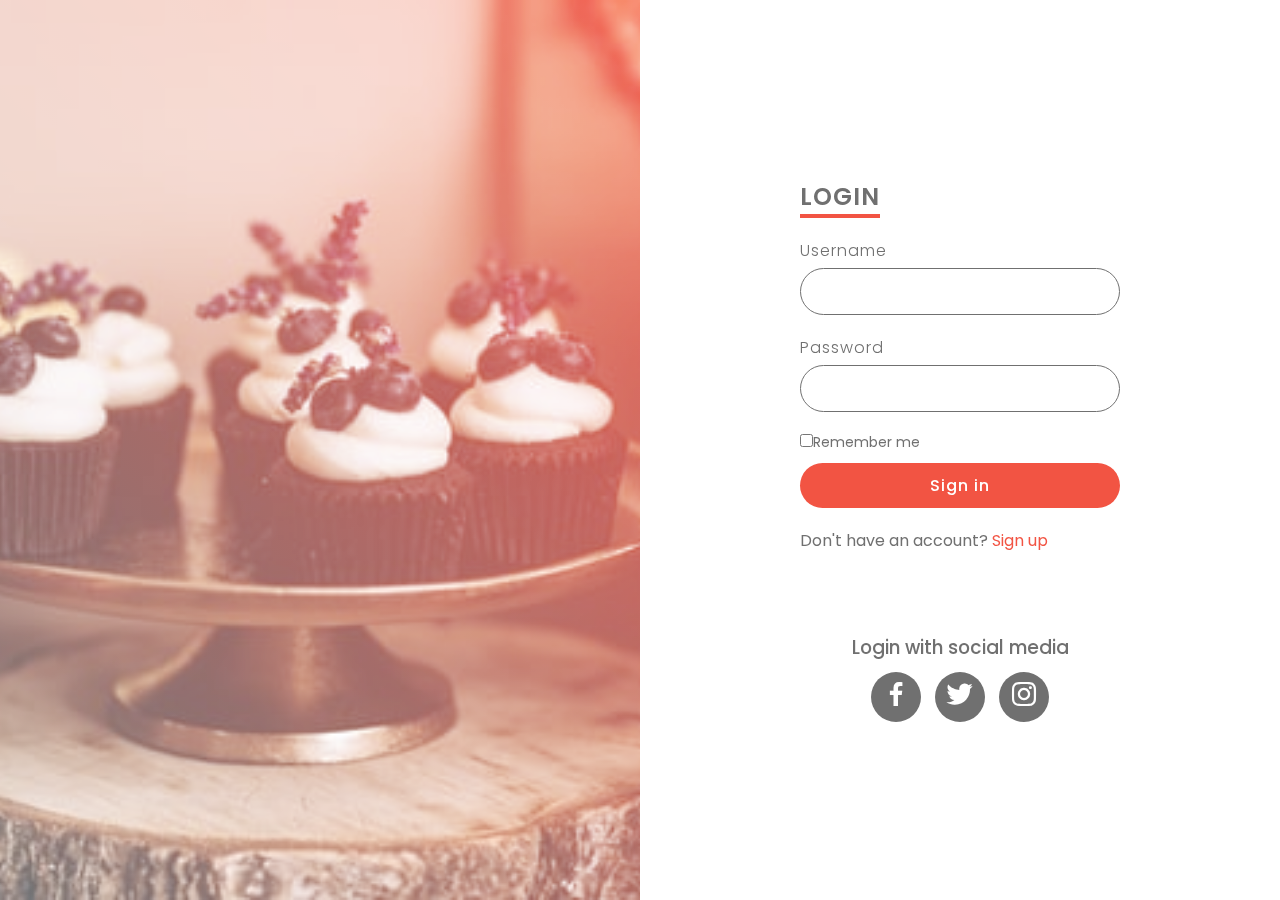
<file: login.html>
<!DOCTYPE html>
<html lang="en">
<head>
    <meta charset="UTF-8">
    <meta http-equiv="X-UA-Compatible" content="IE=edge">
    <meta name="viewport" content="width=device-width, initial-scale=1.0">
    <title>Login</title>
    <link rel="preconnect" href="https://fonts.gstatic.com">
<link href="https://fonts.googleapis.com/css2?family=Poppins:wght@300&display=swap" rel="stylesheet">
<link rel="stylesheet" href="login.css">
<link href='https://cdn.jsdelivr.net/npm/boxicons@2.0.5/css/boxicons.min.css' rel='stylesheet'>

</head>
<body>
    <section>
        <div class="imgBx">
            <img src="./img/image3.jpg" alt="background-image">
        </div>
        <div class="contentBx">
            <div class="formBx">
                <h2>Login</h2>
                <form>
                    <div class="inputBx">
                        <span>Username</span>
                        <input type="text">
                    </div>
                    <div class="inputBx">
                        <span>Password</span>
                        <input type="password">
                    </div>
                    <div class="remember">
                        <label><input type="checkbox">Remember me</label>
                    </div>
                    <div class="inputBx">
                        <input type="submit" value="Sign in">
                    </div>
                    <div class="inputBx">
                        <p>Don't have an account? <a href="#">Sign up</a></p>
                    </div>
                </form>
                <h3>Login with social media</h3>
                <ul class="sci">
                    <li><a href="#"><i class='bx bxl-facebook '></i></a></li>
                    <li><a href="#"><i class='bx bxl-twitter '></i></a></li>
                    <li><a href="https://www.instagram.com/khana_lejana?r=nametag"><i class='bx bxl-instagram'></i></a></li>
                </ul>
            </div>
        </div>
    </section>
</body>
</html>
</file>
<file: login.css>
*{
    margin: 0;
    padding: 0;
    box-sizing: border-box;
    font-family: 'Poppins', sans-serif;
}

section {
    position: relative;
    width: 100%;
    height: 100vh;
    display: flex;
}

section .imgBx {
    position: relative;
    width: 50%;
    height: 100%;
}

section .imgBx::before{
    content: '';
    position: absolute;
    top: 0;
    left: 0;
    width: 100%;
    height: 100%;
    background: linear-gradient(225deg, #f25443, #707070);
    z-index: 1;
    mix-blend-mode: screen;
}

section .imgBx img {
    position: absolute;
    top: 0;
    left: 0;
    width: 100%;
    height: 100%;
    object-fit: cover;
}

section .contentBx {
    display: flex;
    justify-content: center;
    align-items: center;
    width: 50%;
    height: 100%;
}

section .contentBx .formBx {
    width: 50%;
}

section .contentBx .formBx h2 {
    color: #707070;
    font-weight: 600;
    font-size: 1.5em;
    text-transform: uppercase;
    margin-bottom: 20px;
    border-bottom: 4px solid #f25443;
    display: inline-block;
    letter-spacing: 1px;
}

section .contentBx .formBx .inputBx {
    margin-bottom: 20px;
}

section .contentBx .formBx .inputBx span {
    font-size: 16px;
    margin-bottom: 5px;
    display: inline-block;
    color: #707070;
    font-weight: 300;
    font-size: 16px;
    letter-spacing: 1px;
}

section .contentBx .formBx .inputBx input{
    width: 100%;
    padding: 10px 20px;
    outline: none;
    font-weight: 400;
    border: 1px solid #707070;
    font-size: 16px;
    letter-spacing: 1px;
    color: #707070;
    background: transparent;
    border-radius: 30px;
}
 
section .contentBx .formBx .inputBx input[type="submit"]
{
    background-color: #f25443;
    color: #fff;
    outline: none;
    border: none;
    font-weight: 500;
    cursor: pointer;
}

section .contentBx .formBx .inputBx input[type="submit"]:hover {
    background-color: #eb3344;
}

section .contentBx .formBx .remember {
    margin-bottom: 10px;
    color: #707070;
    font-weight: 400;
    font-size: 14px;
}

section .contentBx .formBx .inputBx p{
    color: #707070;
}

section .contentBx .formBx .inputBx p a {
    color: #f25443;
    text-decoration: none;
}

section .contentBx .formBx h3{
    color: #707070;
    text-align: center;
    margin: 80px 0 10px;
    font-weight: 500;
}

section .contentBx .formBx .sci {
    display: flex;
    justify-content: center;
    align-items: center;
}

section .contentBx .formBx .sci li {
    list-style: none;
    width: 50px;
    height: 50px;
    display: flex;
    justify-content: center;
    align-items: center;
    background-color: #707070;
    border-radius: 50%;
    margin: 0 7px;
    cursor: pointer;
}

section .contentBx .formBx .sci li a i{
    text-decoration: none;
    color: #fff;
    font-size: xx-large;
}

section .contentBx .formBx .sci li:hover {
    background: #eb3344;
}



@media (max-width: 768px)
{
    section .imgBx{
        position: absolute;
        top: 0;
        left: 0;
        width: 100%;
        height: 100%;
    }
    section .contentBx{
        display: flex;
        justify-content: center;
        align-items: center;
        width: 100%;
        height: 100%;
        z-index: 1;
    }
    section .contentBx .formBx{
        width: 100%;
        padding: 40px;
        background: rgb(255 255 255 / 0.9);
        margin: 50px;
    }
    section .contentBx .formBx h3{
        color: #707070;
        text-align: center;
        margin: 30px 0 10px;
        font-weight: 500;
    }
}
</file>
